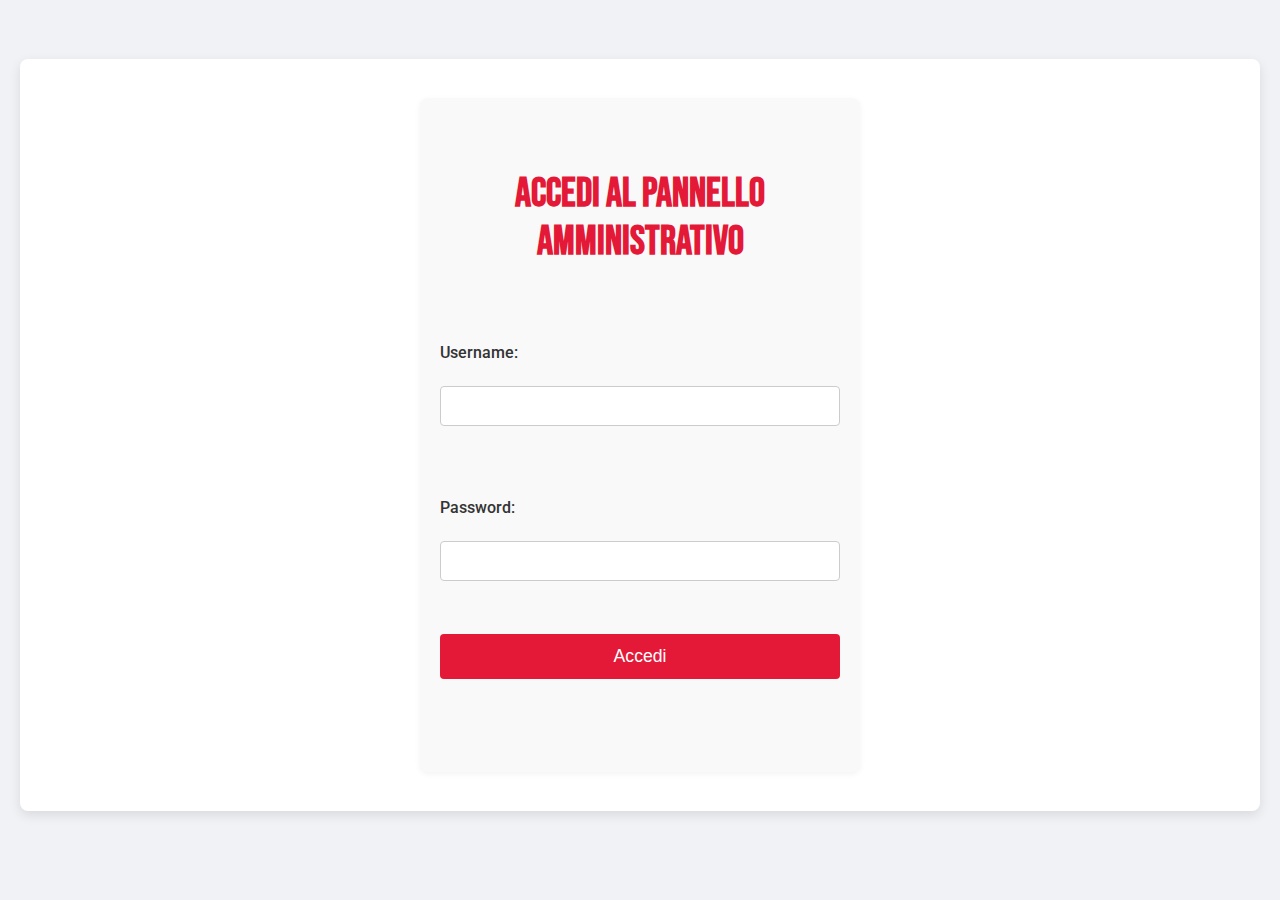
<file: admin-panel.html>
<!DOCTYPE html>
<html lang="it">
<head>
    <meta charset="UTF-8">
    <meta name="viewport" content="width=device-width, initial-scale=1.0">
    <title>Atletico Forense - Pannello Amministrazione</title>
    <link rel="stylesheet" href="css/admin.css">
    <link href="https://fonts.googleapis.com/css2?family=Bebas+Neue&family=Roboto:wght@300;400;500;700&display=swap" rel="stylesheet">
    <link rel="stylesheet" href="https://cdnjs.cloudflare.com/ajax/libs/font-awesome/6.4.0/css/all.min.css">
</head>
<body>
    <div class="admin-container">
        <div id="login-section" class="auth-section active">
            <h2>Accedi al Pannello Amministrativo</h2>
            <form id="login-form">
                <div class="form-group">
                    <label for="username">Username:</label>
                    <input type="text" id="username" name="username" required>
                </div>
                <div class="form-group">
                    <label for="password">Password:</label>
                    <input type="password" id="password" name="password" required>
                </div>
                <button type="submit" class="btn-primary">Accedi</button>
                <p id="login-error" class="error-message"></p>
            </form>
        </div>

        <div id="dashboard-section" class="admin-dashboard">
            <header class="dashboard-header">
                <h2>Benvenuto, Amministratore!</h2>
                <nav class="admin-nav">
                    <ul class="admin-menu">
                        <li><a href="#" class="nav-link active" data-section="news-management-section">Gestione News</a></li>
                        <li><a href="#" class="nav-link" data-section="media-management-section">Gestione Media</a></li>
                    </ul>
                </nav>
                <button id="logout-btn" class="btn-secondary">Logout</button>
            </header>

            <main class="admin-content">
                <section id="news-management-section" class="admin-section active">
                    <div class="news-management-section">
                        <h3>Aggiungi Nuova News</h3>
                        <form id="add-news-form">
                            <div class="form-group">
                                <label for="news-category">Categoria:</label>
                                <select id="news-category" name="category" required>
                                    <option value="">Seleziona Categoria</option>
                                    <option value="COMUNICATI">Comunicati</option>
                                    <option value="MERCATO">Mercato</option>
                                    <option value="PARTITE">Partite</option>
                                    <option value="EVENTI">Eventi</option>
                                </select>
                            </div>
                            <div class="form-group">
                                <label for="news-date">Data:</label>
                                <input type="date" id="news-date" name="date" required>
                            </div>
                            <div class="form-group">
                                <label for="news-title">Titolo:</label>
                                <input type="text" id="news-title" name="title" required>
                            </div>
                            <div class="form-group">
                                <label for="news-excerpt">Estratto (Breve descrizione):</label>
                                <textarea id="news-excerpt" name="excerpt" rows="3" required></textarea>
                            </div>
                            <div class="form-group">
                                <label for="news-content">Contenuto completo (Opzionale):</label>
                                <textarea id="news-content" name="content" rows="6"></textarea>
                            </div>
                            <div class="form-group">
                                <label for="news-image">Immagine News (Opzionale):</label>
                                <input type="file" id="news-image" name="image" accept="image/*">
                                <div id="image-preview-admin" class="image-preview">
                                    <span class="image-preview-text">Nessuna immagine selezionata</span>
                                </div>
                            </div>
                            <button type="submit" class="btn-primary">Aggiungi News</button>
                            <p id="add-news-message" class="success-message"></p>
                        </form>
                    </div>
                    <div class="news-list-section">
                        <h3>News Attuali</h3>
                        <div id="current-news-container" class="news-grid-admin">
                            <p class="no-news-message">Nessuna news presente.</p>
                        </div>
                    </div>
                </section>
                
                <section id="media-management-section" class="admin-section">
                    <div class="media-management-section">
                        <h3>Aggiungi Nuovo Contenuto Multimediale</h3>
                        <form id="add-media-form">
                            <div class="form-group">
                                <label for="media-type">Tipo di contenuto:</label>
                                <select id="media-type">
                                    <option value="image">Immagine</option>
                                    <option value="video">Video</option>
                                </select>
                            </div>
                            <div class="form-group">
                                <label for="media-title">Titolo:</label>
                                <input type="text" id="media-title" required>
                            </div>
                            <div class="form-group">
                                <label for="media-description">Descrizione:</label>
                                <textarea id="media-description" rows="3"></textarea>
                            </div>
                            
                            <div id="image-upload-container" class="form-group">
                                <label for="media-file">Carica Immagine:</label>
                                <input type="file" id="media-file" accept="image/*">
                            </div>
                            <div id="video-upload-container" class="form-group" style="display: none;">
                                <label for="video-file">Carica Video:</label>
                                <input type="file" id="video-file" accept="video/*">
                                <div id="video-preview-admin" class="image-preview">
                                    <span class="image-preview-text">Nessun video selezionato</span>
                                </div>
                            </div>

                            <button type="submit" class="btn-primary">Aggiungi Media</button>
                            
                            <div id="media-progress-container" class="progress-container" style="display: none;">
                                <div id="media-progress-bar" class="progress-bar"></div>
                                <span id="media-progress-text" class="progress-text">0%</span>
                            </div>

                            <p id="add-media-message" class="success-message"></p>
                        </form>
                    </div>
                    <div class="media-list-section">
                        <h3>Media Attuali</h3>
                        <div id="current-media-container" class="media-grid-admin">
                            <p class="no-media-message">Nessun contenuto multimediale presente.</p>
                        </div>
                    </div>
                </section>
            </main>
        </div>
    </div>

    <script src="js/admin.js"></script>
</body>
</html>
</file>
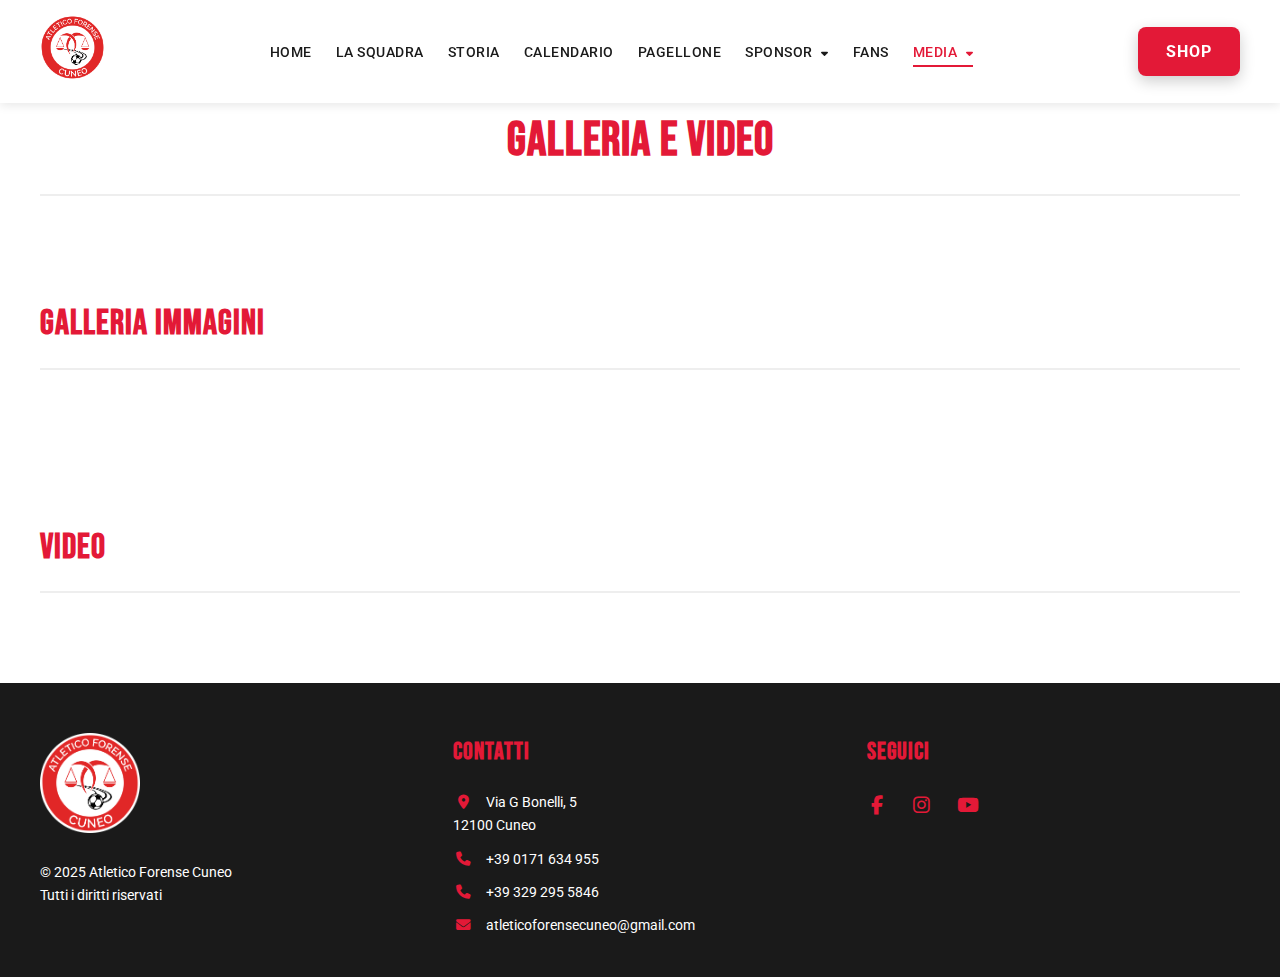
<file: media.html>
<!DOCTYPE html>
<html lang="it">
<head>
    <meta charset="UTF-8">
    <meta name="viewport" content="width=device-width, initial-scale=1.0">
    <title>Atletico Forense - Media</title>
    <link rel="stylesheet" href="css/style.css">
    <link href="https://fonts.googleapis.com/css2?family=Bebas+Neue&family=Roboto:wght@300;400;500;700&display=swap" rel="stylesheet">
    <link rel="stylesheet" href="https://cdnjs.cloudflare.com/ajax/libs/font-awesome/6.4.0/css/all.min.css">
</head>
<body class="media-page">
    
    <header class="main-header">
        <div class="container">
            <div class="header-content">
                <a href="index.html" class="logo">
                    <img src="images/logo.png" alt="Atletico Forense">
                </a>
                
                <nav class="main-nav">
                    <ul class="main-menu">
                        <li><a href="index.html">HOME</a></li>
                        <li><a href="squadra.html">LA SQUADRA</a></li>
                        <li><a href="storia.html">STORIA</a></li>
                        <li><a href="calendario.html">CALENDARIO</a></li>
                        <li><a href="https://sites.google.com/view/afcuneo">PAGELLONE</a></li>
                        <li class="has-submenu">
                            <a href="#">SPONSOR <i class="fas fa-caret-down"></i></a>
                            <ul class="submenu">
                                <li><a href="#">Sponsor ufficiali</a></li>
                                <li><a href="#">Crescere insieme</a></li>
                                <li><a href="#">Bonus sponsorizzazioni sportive</a></li>
                                <li><a href="#">Diventa nostro sponsor</a></li>
                            </ul>
                        </li>
                        <li><a href="amici.html">FANS</a></li>
                        <li class="has-submenu">
                            <a href="media.html" class="active">MEDIA <i class="fas fa-caret-down"></i></a>
                            <ul class="submenu">
                                <li><a href="media.html#gallery-section">Galleria</a></li>
                                <li><a href="media.html#videos-section">Video</a></li>
                            </ul>
                        </li>
                    </ul>
                </nav>
                
                <div class="header-actions">
                    <a href="#" class="btn-tickets">SHOP</a>
                    <div class="menu-toggle">
                        <i class="fas fa-bars"></i>
                    </div>
                </div>
            </div>
        </div>
    </header>

    <main class="content">
        <div class="container">
            <h1 class="page-title">Galleria e Video</h1>
            
            <section class="media-section" id="gallery-section">
                <div class="section-header">
                    <h2>GALLERIA IMMAGINI</h2>
                </div>
                <div class="media-grid" id="image-gallery">
                    <p id="no-images-message" class="no-content-message" style="text-align: center; color: #888; font-style: italic; display: none;">Nessuna immagine presente al momento.</p>
                </div>
            </section>
            
            <section class="media-section" id="videos-section">
                <div class="section-header">
                    <h2>VIDEO</h2>
                </div>
                <div class="media-grid" id="video-gallery">
                    <p id="no-videos-message" class="no-content-message" style="text-align: center; color: #888; font-style: italic; display: none;">Nessun video presente al momento.</p>
                </div>
            </section>
        </div>
    </main>

    <footer class="main-footer">
        <div class="container">
            <div class="footer-grid">
                <div class="footer-col">
                    <img src="images/logo-white.png" alt="Atletico Forense" class="footer-logo">
                    <p>© 2025 Atletico Forense Cuneo<br>Tutti i diritti riservati</p>
                </div>
                
                <div class="footer-col">
                    <h4>CONTATTI</h4>
                    <p><i class="fas fa-map-marker-alt"></i> Via G Bonelli, 5<br>12100 Cuneo</p>
                    <p><i class="fas fa-phone"></i> +39 0171 634 955</p>
                    <p><i class="fas fa-phone"></i> +39 329 295 5846</p>
                    <p><i class="fas fa-envelope"></i> atleticoforensecuneo@gmail.com</p>
                </div>
                
                <div class="footer-col">
                    <h4>SEGUICI</h4>
                    <div class="social-links">
                        <a href="https://www.facebook.com/atleticoforensecuneo"><i class="fab fa-facebook-f"></i></a>
                        <a href="#"><i class="fab fa-instagram"></i></a>
                        <a href="#"><i class="fab fa-youtube"></i></a>
                    </div>
                </div>
            </div>
        </div>
    </footer>

    <script src="js/main.js"></script>
</body>
</html>
</file>
<file: css/admin.css>
body {
    font-family: 'Roboto', sans-serif;
    background-color: #f0f2f5;
    margin: 0;
    padding: 0;
    color: #333;
}

.admin-container {
    max-width: 1200px;
    margin: 40px auto;
    padding: 20px;
    background-color: #fff;
    box-shadow: 0 4px 12px rgba(0, 0, 0, 0.1);
    border-radius: 8px;
}

/* Sezione Login */
.auth-section {
    max-width: 400px;
    margin: 0 auto;
    padding: 20px;
    background-color: #f9f9f9;
    border-radius: 8px;
    box-shadow: 0 2px 6px rgba(0, 0, 0, 0.05);
    display: none;
}

.auth-section.active {
    display: block;
}

.auth-section h2 {
    font-family: 'Bebas Neue', sans-serif;
    text-align: center;
    color: #E31937; /* Rosso della squadra per i titoli */
    font-size: 2.5rem;
    margin-bottom: 20px;
}

.form-group {
    margin-bottom: 15px;
}

.form-group label {
    display: block;
    margin-bottom: 5px;
    font-weight: 500;
}

.form-group input[type="text"],
.form-group input[type="password"],
.form-group input[type="date"],
.form-group textarea,
.form-group select {
    width: 100%;
    padding: 10px;
    border: 1px solid #ccc;
    border-radius: 4px;
    font-size: 1rem;
    box-sizing: border-box;
}

.form-group input[type="file"] {
    width: 100%;
}

.btn-primary {
    display: block;
    width: 100%;
    padding: 12px;
    background-color: #E31937; /* Rosso della squadra per i bottoni */
    color: white;
    border: none;
    border-radius: 4px;
    font-size: 1.1rem;
    font-weight: 500;
    cursor: pointer;
    transition: background-color 0.3s ease;
}

.btn-primary:hover {
    background-color: #c7152e; /* Rosso più scuro al passaggio del mouse */
}

.error-message {
    color: #d9534f;
    text-align: center;
    margin-top: 10px;
}

/* Dashboard Layout */
.admin-dashboard {
    display: none;
}

.admin-dashboard.active {
    display: block;
}

.dashboard-header {
    display: flex;
    justify-content: space-between;
    align-items: center;
    margin-bottom: 20px;
    border-bottom: 2px solid #eee;
    padding-bottom: 10px;
}

.dashboard-header h2 {
    font-family: 'Bebas Neue', sans-serif;
    color: #E31937; /* Rosso della squadra per i titoli */
    font-size: 2rem;
    margin: 0;
}

.admin-nav {
    flex-grow: 1;
    margin-left: 20px;
}

.admin-menu {
    list-style: none;
    padding: 0;
    margin: 0;
    display: flex;
    gap: 15px;
}

.admin-menu .nav-link {
    text-decoration: none;
    color: #555;
    font-weight: 500;
    padding: 8px 12px;
    transition: color 0.3s ease;
    border-bottom: 2px solid transparent;
}

.admin-menu .nav-link:hover,
.admin-menu .nav-link.active {
    color: #E31937; /* Rosso della squadra per i link attivi */
    border-bottom: 2px solid #E31937;
}

.btn-secondary {
    padding: 8px 15px;
    background-color: #dc3545; /* Rosso per il logout, simile al delete */
    color: white;
    border: none;
    border-radius: 4px;
    cursor: pointer;
    transition: background-color 0.3s ease;
}

.btn-secondary:hover {
    background-color: #c82333;
}

.admin-content {
    margin-top: 20px;
}

.admin-section {
    display: none;
    background-color: #f9f9f9;
    padding: 20px;
    border-radius: 8px;
}

.admin-section.active {
    display: block;
}

h3 {
    font-family: 'Bebas Neue', sans-serif;
    color: #E31937; /* Rosso della squadra per i sottotitoli */
    font-size: 1.8rem;
    margin-bottom: 15px;
    border-bottom: 1px solid #ccc;
    padding-bottom: 5px;
}

/* Gestione News */
.news-management-section, .media-management-section {
    margin-bottom: 40px;
}

.image-preview {
    width: 100%;
    min-height: 150px;
    background-color: #e9ecef;
    border: 1px dashed #ccc;
    border-radius: 4px;
    margin-top: 10px;
    display: flex;
    justify-content: center;
    align-items: center;
    overflow: hidden;
}

.image-preview-text {
    color: #6c757d;
}

.preview-image {
    max-width: 100%;
    max-height: 150px;
    object-fit: contain;
}

.news-grid-admin, .media-grid-admin {
    display: grid;
    grid-template-columns: repeat(auto-fill, minmax(250px, 1fr));
    gap: 20px;
    margin-top: 20px;
}

.admin-news-card {
    background-color: #fff;
    border: 1px solid #ddd;
    border-radius: 8px;
    overflow: hidden;
    box-shadow: 0 2px 5px rgba(0, 0, 0, 0.05);
    transition: box-shadow 0.3s ease;
    position: relative;
    padding-bottom: 10px;
}

.admin-news-card:hover {
    box-shadow: 0 4px 10px rgba(0, 0, 0, 0.1);
}

.admin-news-image-container {
    height: 150px;
    overflow: hidden;
    position: relative;
}

.admin-news-image, .admin-news-video {
    width: 100%;
    height: 100%;
    object-fit: cover;
    display: block;
}

.admin-news-card h4 {
    font-family: 'Bebas Neue', sans-serif;
    color: #E31937; /* Rosso della squadra per i titoli delle card */
    font-size: 1.4rem;
    margin: 10px 15px 5px;
}

.admin-news-card p {
    font-size: 0.9rem;
    color: #666;
    margin: 0 15px 10px;
}

.news-meta {
    font-size: 0.8rem;
    color: #999;
    margin: 0 15px 10px;
    display: flex;
    justify-content: space-between;
}

.actions {
    display: flex;
    justify-content: flex-end;
    gap: 10px;
    margin: 0 15px;
}

.actions button {
    padding: 6px 12px;
    border: none;
    border-radius: 4px;
    cursor: pointer;
    font-size: 0.9rem;
    color: white;
}

.edit-btn, .edit-media-btn {
    background-color: #2196f3; /* Lasciato blu per differenziare modifica/elimina */
}

.edit-btn:hover, .edit-media-btn:hover {
    background-color: #1976d2;
}

.delete-btn, .delete-media-btn {
    background-color: #dc3545; /* Rosso per l'eliminazione */
}

.delete-btn:hover, .delete-media-btn:hover {
    background-color: #c82333;
}

.no-news-message, .no-media-message {
    text-align: center;
    color: #999;
    font-style: italic;
    grid-column: 1 / -1;
}

.success-message {
    color: #28a745; /* Lasciato verde standard per "successo" */
    text-align: center;
    margin-top: 10px;
    font-weight: 500;
}

/* Stili per la barra di progresso */
.progress-container {
    width: 100%;
    background-color: #e0e0e0;
    border-radius: 5px;
    margin-top: 15px;
    height: 25px;
    overflow: hidden;
    position: relative;
}

.progress-bar {
    height: 100%;
    width: 0;
    background-color: #E31937; /* Rosso della squadra per la barra di progresso */
    transition: width 0.3s ease;
    border-radius: 5px;
}

.progress-text {
    position: absolute;
    top: 50%;
    left: 50%;
    transform: translate(-50%, -50%);
    color: #fff; /* Testo bianco per maggiore contrasto sul rosso */
    font-weight: 500;
}

/* Responsive */
@media (max-width: 768px) {
    .dashboard-header {
        flex-direction: column;
        text-align: center;
    }
    .admin-nav {
        margin: 15px 0;
    }
    .admin-menu {
        justify-content: center;
    }
}
</file>
<file: css/style.css>
:root {
    --rosso: #E31937;
    --bianco: #FFFFFF;
    --nero: #1A1A1A;
    --grigio-scuro: #333333;
    --grigio-chiaro: #F5F5F5;
    --border-color: #eee; /* Aggiunto variabile per il colore del bordo */
}

* {
    margin: 0;
    padding: 0;
    box-sizing: border-box;
}

body {
    font-family: 'Roboto', sans-serif;
    color: var(--nero);
    background: var(--bianco);
    line-height: 1.6;
    overflow-x: hidden; /* Aggiunto per prevenire scroll orizzontale */
}

.container {
    width: 95%;
    max-width: 1200px;
    margin: 0 auto;
}

.top-bar {
    background-color: var(--nero);
    color: var(--bianco);
    padding: 8px 0;
    font-size: 0.9rem;
}

.top-bar .container {
    display: flex;
    justify-content: space-between;
    align-items: center;
}

.social-icons a {
    color: var(--bianco);
    margin-right: 15px;
    font-size: 0.9rem;
    transition: color 0.3s ease; /* Aggiunta transizione */
}

.social-icons a:hover {
    color: var(--rosso); /* Effetto hover */
}

.secondary-menu a {
    color: var(--bianco);
    text-decoration: none;
    margin-left: 20px;
    text-transform: uppercase;
    font-size: 0.8rem;
    letter-spacing: 0.5px;
    transition: color 0.3s ease; /* Aggiunta transizione */
}

.secondary-menu a:hover {
    color: var(--rosso); /* Effetto hover */
}

.main-header {
    background-color: var(--bianco);
    box-shadow: 0 2px 10px rgba(0,0,0,0.1);
    position: sticky;
    top: 0;
    z-index: 1000; /* Aumentato z-index per sovrapposizione */
}

.header-content {
    display: flex;
    align-items: center;
    padding: 15px 0;
    gap: 20px;
}

.logo {
    flex-shrink: 0;
}

.logo img {
    height: 65px;
    width: auto;
}

.main-menu {
    display: flex;
    list-style: none;
}

.main-menu li {
    margin: 0 12px;
    position: relative;
}

.main-menu a {
    color: var(--nero);
    text-decoration: none;
    font-weight: 500;
    text-transform: uppercase;
    font-size: 14px;
    letter-spacing: 0.5px;
    transition: color 0.3s, border-bottom 0.3s;
    padding: 5px 0;
}

.main-menu a:hover,
.main-menu a.active {
    color: var(--rosso);
    border-bottom: 2px solid var(--rosso);
}

.main-nav {
    flex-grow: 1;
    display: flex;
    justify-content: center;
}

/* Sottosezione menu a tendina (submenu) */
.has-submenu > a .fa-caret-down {
    margin-left: 5px;
    font-size: 0.8em;
    transition: transform 0.3s ease;
}

.has-submenu:hover > a .fa-caret-down {
    transform: rotate(180deg);
}

.submenu {
    list-style: none;
    margin: 0;
    padding: 0;
    position: absolute;
    top: 100%;
    left: 0;
    background-color: var(--bianco);
    box-shadow: 0 4px 8px rgba(0, 0, 0, 0.1);
    min-width: 200px;
    z-index: 1000;
    opacity: 0; /* Inizialmente nascosto */
    visibility: hidden; /* Inizialmente nascosto */
    transform: translateY(10px); /* Leggera trasformazione iniziale */
    transition: opacity 0.3s ease, visibility 0.3s ease, transform 0.3s ease; /* Transizioni per la comparsa */
    border-radius: 0 0 4px 4px; /* Bordi arrotondati in basso */
}

.has-submenu:hover > .submenu {
    opacity: 1; /* Visibile all'hover */
    visibility: visible; /* Visibile all'hover */
    transform: translateY(0); /* Ritorna alla posizione normale */
}

.submenu li a {
    padding: 10px 15px;
    font-size: 1em;
    white-space: nowrap;
    color: var(--nero);
    display: block;
}

.submenu li a:hover {
    background-color: var(--grigio-chiaro);
    color: var(--rosso);
}
/* Fine sottosezione menu a tendina */


.header-actions {
    flex-shrink: 0;
    display: flex;
    align-items: center;
    gap: 20px;
}

.btn-tickets {
    background-color: var(--rosso);
    color: var(--bianco);
    padding: 12px 28px; /* Aumentato il padding per un aspetto più grande */
    border-radius: 8px; /* Bordi leggermente più arrotondati */
    text-decoration: none;
    font-weight: 700; /* Reso più in grassetto */
    text-transform: uppercase; /* Già presente, ma confermato */
    letter-spacing: 1px; /* Spaziatura maggiore tra le lettere */
    display: inline-block; /* Assicura che padding e transform funzionino correttamente */
    position: relative; /* Necessario per l'effetto shine o altre animazioni complesse */
    overflow: hidden; /* Nasconde l'effetto shine fuori dal pulsante */
    box-shadow: 0 5px 15px rgba(0,0,0,0.2); /* Ombra più pronunciata */
    transition: background-color 0.3s ease, transform 0.2s ease, box-shadow 0.3s ease;
}

.btn-tickets:hover {
    background-color: #c7152e; /* Rosso più scuro per l'hover */
    transform: translateY(-3px); /* Si solleva leggermente */
    box-shadow: 0 8px 20px rgba(0,0,0,0.3); /* Ombra si espande */
}

.btn-tickets:active {
    transform: translateY(0); /* Ritorna alla posizione originale al click */
    box-shadow: 0 2px 5px rgba(0,0,0,0.15); /* Ombra si riduce per simulare la pressione */
}

/* Effetto "Shine" - Aggiunta */
.btn-tickets::before {
    content: '';
    position: absolute;
    top: 0;
    left: -75%; /* Inizia fuori a sinistra */
    width: 50%; /* Larghezza della striscia di luce */
    height: 100%;
    background: rgba(255, 255, 255, 0.3); /* Colore della luce (bianco semitrasparente) */
    transform: skewX(-20deg); /* Inclina la striscia di luce */
    transition: transform 0.5s ease; /* Transizione per il movimento */
    z-index: 1; /* Assicura che sia sopra il colore del pulsante */
}

.btn-tickets:hover::before {
    transform: translateX(200%) skewX(-20deg); /* Si muove da sinistra a destra all'hover */
}


.menu-toggle {
    display: none;
    cursor: pointer;
    font-size: 1.3rem;
}

.hero-slider {
    height: 500px;
    position: relative;
    overflow: hidden;
}

.slide {
    height: 100%;
    background: linear-gradient(rgba(0,0,0,0.5), rgba(0,0,0,0.5)), url('../images/hero-bg.jpg');
    background-size: cover;
    background-position: center;
    display: flex;
    align-items: center;
    color: var(--bianco);
    text-shadow: 0 2px 8px rgba(0, 0, 0, 0.6); /* Aggiunta ombra al testo */
}

.slide-content {
    width: 100%;
    text-align: center;
    z-index: 1; /* Aggiunto per assicurare il contenuto sopra l'immagine */
    position: relative; /* Aggiunto per z-index */
}

/* Animazione Boing (Bounce) dal basso */
@keyframes bounceInUp {
    0% {
        opacity: 0;
        transform: translateY(1000px); /* Inizia molto in basso */
    }
    60% {
        opacity: 1;
        transform: translateY(-30px); /* Sale oltre la posizione finale */
    }
    80% {
        transform: translateY(10px); /* Scende leggermente */
    }
    100% {
        opacity: 1; /* Assicurato che rimanga visibile */
        transform: translateY(0); /* Si assesta */
    }
}

/* Stile per l'h1 del hero slider */
.slide-content h1 {
    font-family: 'Bebas Neue', sans-serif;
    font-size: 4rem;
    margin-bottom: 15px;
    text-transform: uppercase;
    letter-spacing: 2px;
}

/* Stile per le singole parole che rimbalzano */
.word-bounce {
    display: inline-block; /* Importante per applicare le trasformazioni */
    opacity: 0; /* Inizialmente invisibile */
    animation-fill-mode: forwards; /* Mantiene lo stato finale dell'animazione */
    animation-duration: 0.8s; /* Durata dell'animazione di ogni parola */
    animation-timing-function: cubic-bezier(0.215, 0.610, 0.355, 1.000); /* Funzione di temporizzazione più elastica */
    /* animation-delay verrà impostato da JS */
}

.slide-content p {
    font-size: 1.5em; /* Reso più grande */
    margin-top: 0;
    font-weight: 300; /* Reso più leggero */
}


.news-section {
    padding: 60px 0;
    background-color: var(--bianco); /* Aggiunto colore di sfondo esplicito */
}

.section-header {
    display: flex;
    justify-content: space-between;
    align-items: center;
    margin-bottom: 30px;
    border-bottom: 2px solid var(--border-color); /* Aggiunto bordo inferiore */
    padding-bottom: 15px; /* Aggiunto padding inferiore */
}

.section-header h2 {
    font-family: 'Bebas Neue', sans-serif;
    color: var(--rosso);
    font-size: 2.2rem;
    text-transform: uppercase;
    letter-spacing: 1px;
}

/* Modifiche al pulsante .view-all */
.view-all {
    background-color: var(--rosso); /* Sfondo rosso come il pulsante principale */
    color: var(--bianco); /* Testo bianco */
    padding: 8px 18px; /* Padding leggermente ridotto rispetto al btn-tickets */
    border-radius: 5px; /* Bordi leggermente arrotondati */
    text-decoration: none; /* Rimuove la sottolineatura del link */
    font-weight: 600; /* Leggermente più in grassetto */
    font-size: 0.9rem; /* Dimensione del font */
    text-transform: uppercase; /* Testo in maiuscolo */
    letter-spacing: 0.5px; /* Spaziatura tra le lettere */
    display: inline-block; /* Importante per applicare padding e trasformazioni */
    transition: background-color 0.3s ease, transform 0.2s ease, box-shadow 0.3s ease;
    box-shadow: 0 3px 8px rgba(0,0,0,0.15); /* Ombra leggera */
}

.view-all:hover {
    background-color: #c7152e; /* Rosso più scuro all'hover */
    transform: translateY(-2px); /* Si solleva leggermente */
    box-shadow: 0 5px 12px rgba(0,0,0,0.25); /* Ombra che si espande */
}

.view-all:active {
    transform: translateY(0); /* Ritorna alla posizione originale al click */
    box-shadow: 0 1px 3px rgba(0,0,0,0.1); /* Ombra si riduce */
}
/* Fine modifiche al pulsante .view-all */

.news-grid {
    display: grid;
    grid-template-columns: repeat(auto-fill, minmax(300px, 1fr));
    gap: 30px;
}

.news-card {
    background-color: var(--bianco); /* Sfondo della card */
    border: 1px solid #ddd; /* Bordo sottile */
    border-radius: 8px; /* Bordi arrotondati */
    overflow: hidden; /* Nasconde ciò che esce dai bordi */
    box-shadow: 0 4px 12px rgba(0, 0, 0, 0.1); /* Ombra più pronunciata */
    transition: transform 0.3s ease, box-shadow 0.3s ease; /* Transizioni per hover */
    display: flex; /* Utilizzo flexbox per il layout interno */
    flex-direction: column; /* Contenuto in colonna */
    height: 100%; /* Altezza piena */
    cursor: pointer; /* Indica che è cliccabile */
    /* Rimosse opacity e animazioni per news-card, verranno gestite da JS se necessario per fade-in */
}

.news-card:hover {
    transform: translateY(-5px); /* Si solleva all'hover */
    box-shadow: 0 8px 20px rgba(0, 0, 0, 0.15); /* Ombra si espande all'hover */
}

.news-image-container {
    width: 100%;
    height: 200px; /* Altezza fissa per l'immagine */
    overflow: hidden;
    background-color: #f0f0f0; /* Sfondo di fallback */
    display: flex;
    align-items: center;
    justify-content: center;
}

.news-image {
    width: 100%;
    height: 100%;
    object-fit: cover; /* Assicura che l'immagine copra il container */
    display: block;
}

.news-meta {
    display: flex;
    justify-content: space-between;
    margin-bottom: 10px;
    font-size: 0.8rem;
    padding: 15px 20px 0px; /* Padding sopra il meta */
    color: var(--grigio-scuro);
}

.news-category {
    color: var(--rosso);
    font-weight: 500;
    text-transform: uppercase;
}

.news-date {
    color: var(--grigio-scuro);
}

.news-title {
    font-size: 1.3rem;
    margin-bottom: 10px;
    font-weight: 700; /* Reso più in grassetto */
    color: var(--nero);
    padding: 0px 20px; /* Padding laterale */
}

.news-excerpt {
    color: var(--grigio-scuro);
    font-size: 0.95rem;
    flex-grow: 1; /* Permette all'excerpt di occupare spazio */
    padding: 0px 20px 20px; /* Padding laterale e inferiore */
    overflow: hidden;
    text-overflow: ellipsis;
    display: -webkit-box; /* Mantenuto per compatibilità legacy WebKit, potrebbe causare avviso in VS Code */
    -webkit-line-clamp: 3; /* Tronca a 3 linee, potrebbe causare avviso in VS Code */
    -webkit-box-orient: vertical; /* Indica l'orientamento verticale per il troncamento */
}

/* Stile per il messaggio di "nessuna news" */
#no-main-news-message {
    grid-column: 1 / -1; /* Occupa tutta la larghezza della griglia */
    text-align: center;
    padding: 30px;
    border: 1px dashed #ccc;
    border-radius: 8px;
    color: #888;
    font-style: italic;
    background-color: #fff;
    box-shadow: 0 2px 5px rgba(0,0,0,0.03);
}

.partners-section {
    background-color: var(--grigio-chiaro);
    padding: 40px 0;
    text-align: center;
}

.partners-title {
    font-family: 'Bebas Neue', sans-serif;
    color: var(--nero);
    font-size: 1.8rem;
    text-transform: uppercase;
    letter-spacing: 1px;
    margin-bottom: 30px;
}

.partners-grid {
    display: flex;
    justify-content: center;
    align-items: center;
    flex-wrap: wrap;
    gap: 40px;
}

.partners-grid img {
    height: 40px;
    opacity: 0.7;
    transition: opacity 0.3s;
}

.partners-grid img:hover {
    opacity: 1;
}

.main-footer {
    background-color: var(--nero);
    color: var(--bianco);
    padding: 50px 0 30px;
}

.footer-grid {
    display: grid;
    grid-template-columns: repeat(auto-fit, minmax(250px, 1fr));
    gap: 40px;
}

.footer-logo {
    margin-bottom: 20px;
    height: 100px;
    width: auto;
}

.footer-col h4 {
    font-family: 'Bebas Neue', sans-serif;
    font-size: 1.5rem;
    margin-bottom: 20px;
    text-transform: uppercase;
    letter-spacing: 1px;
    color: var(--rosso); /* Aggiunto colore rosso al titolo del footer */
}

.footer-col p {
    margin-bottom: 10px;
    font-size: 0.9rem;
}

.footer-col i {
    margin-right: 10px;
    width: 20px;
    text-align: center;
    color: var(--rosso); /* Aggiunto colore rosso alle icone */
}

.social-links {
    display: flex;
    gap: 15px;
}

.social-links a {
    color: var(--bianco);
    font-size: 1.2rem;
    transition: color 0.3s ease; /* Aggiunta transizione */
}

.social-links a:hover {
    color: var(--rosso); /* Effetto hover */
}


/* --- INIZIO STILI AGGIUNTI PER LA GALLERIA MULTIMEDIALE --- */

.media-section {
    padding: 60px 0;
    background-color: var(--bianco);
}

.page-title {
    font-family: 'Bebas Neue', sans-serif;
    font-size: 3rem;
    text-align: center;
    margin-bottom: 40px;
    color: var(--rosso);
    text-transform: uppercase;
    letter-spacing: 1px;
    border-bottom: 2px solid var(--border-color);
    padding-bottom: 15px;
}

.media-grid {
    display: grid;
    grid-template-columns: repeat(auto-fill, minmax(300px, 1fr));
    gap: 30px;
    justify-content: center;
}

.media-card {
    background-color: var(--bianco);
    border: 1px solid var(--border-color);
    border-radius: 8px;
    overflow: hidden;
    box-shadow: 0 4px 12px rgba(0, 0, 0, 0.1);
    transition: transform 0.3s ease, box-shadow 0.3s ease;
    display: flex;
    flex-direction: column;
    height: 100%;
}

.media-card:hover {
    transform: translateY(-5px);
    box-shadow: 0 8px 20px rgba(0, 0, 0, 0.15);
}

.media-content {
    width: 100%;
    height: 250px;
    overflow: hidden;
    background-color: var(--grigio-chiaro);
}

.media-item {
    width: 100%;
    height: 100%;
    object-fit: cover;
    display: block;
}

.media-content iframe {
    width: 100%;
    height: 100%;
    border: none;
}

.media-info {
    padding: 15px 20px;
    text-align: left;
    flex-grow: 1;
}

.media-info h4 {
    font-family: 'Bebas Neue', sans-serif;
    color: var(--nero);
    margin: 0 0 5px 0;
    font-size: 1.4rem;
    text-transform: uppercase;
    letter-spacing: 0.5px;
}

.media-info p {
    color: var(--grigio-scuro);
    margin: 0;
    font-size: 0.95rem;
}

.no-media-message {
    grid-column: 1 / -1;
    text-align: center;
    padding: 30px;
    border: 1px dashed #ccc;
    border-radius: 8px;
    color: #888;
    font-style: italic;
    background-color: #fff;
    box-shadow: 0 2px 5px rgba(0,0,0,0.03);
}

/* --- FINE STILI AGGIUNTI PER LA GALLERIA MULTIMEDIALE --- */


/* --- Media Queries per la Responsività --- */
@media (max-width: 992px) {
    .main-menu {
        display: none;
        position: absolute;
        top: 100%;
        left: 0;
        width: 100%;
        background: var(--bianco);
        flex-direction: column;
        padding: 20px;
        box-shadow: 0 5px 10px rgba(0,0,0,0.1);
        z-index: 999;
    }

    .main-menu.active {
        display: flex;
    }

    .main-menu li {
        margin: 10px 0;
        border-bottom: 1px solid var(--border-color); /* Aggiunto bordo per separare le voci */
    }

    .main-menu li:last-child {
        border-bottom: none; /* Rimosso bordo sull'ultima voce */
    }

    .main-menu li a {
        padding: 10px 20px;
        text-align: center;
    }

    .menu-toggle {
        display: block;
    }

    .slide-content h1 {
        font-size: 3rem;
    }

    /* Submenu per schermi piccoli */
    .has-submenu .submenu {
        position: static; /* Cambiato da absolute a static */
        box-shadow: none; /* Rimosso shadow */
        transform: translateY(0); /* Rimosso trasformazione */
        opacity: 1; /* Sempre visibile */
        visibility: visible; /* Sempre visibile */
        background-color: var(--grigio-chiaro); /* Sfondo diverso per submenu mobile */
        padding-left: 15px; /* Indentazione per voci submenu */
        border-radius: 0; /* Rimosso border-radius */
    }

    .submenu li a {
        padding: 8px 15px;
    }

    .news-card .news-image-container {
        height: 180px; /* Altezza ridotta per immagini news */
    }
}

@media (max-width: 768px) {
    .top-bar .container {
        flex-direction: column;
        gap: 10px;
    }

    .secondary-menu a {
        margin: 0 10px;
    }

    .slide-content h1 {
        font-size: 2.5rem;
    }

    .section-header {
        flex-direction: column;
        align-items: flex-start;
        gap: 10px;
        text-align: left; /* Allineamento a sinistra del titolo */
    }
    .section-header h2 {
        font-size: 2rem;
    }
    .section-header .view-all {
        align-self: flex-end; /* Sposta il pulsante a destra in colonna */
    }

    .news-grid {
        grid-template-columns: 1fr; /* Una colonna per le news */
    }

    .footer-grid {
        grid-template-columns: 1fr; /* Una colonna per il footer */
        text-align: center;
    }

    .footer-col {
        margin-bottom: 30px;
    }

    .footer-col p i {
        margin-right: 5px;
    }

    .social-links {
        justify-content: center;
    }

    .page-title {
        font-size: 2.5rem;
    }
}

@media (max-width: 480px) {
    .logo img {
        height: 50px;
    }

    .btn-tickets {
        padding: 8px 15px;
        font-size: 1em;
    }

    .slide-content h1 {
        font-size: 2em;
    }

    .slide-content p {
        font-size: 1em;
    }

    .section-header h2 {
        font-size: 1.8em;
    }

    .news-card .news-title {
        font-size: 1.2em;
    }

    .partners-grid img {
        height: 30px;
    }
}
</file>
